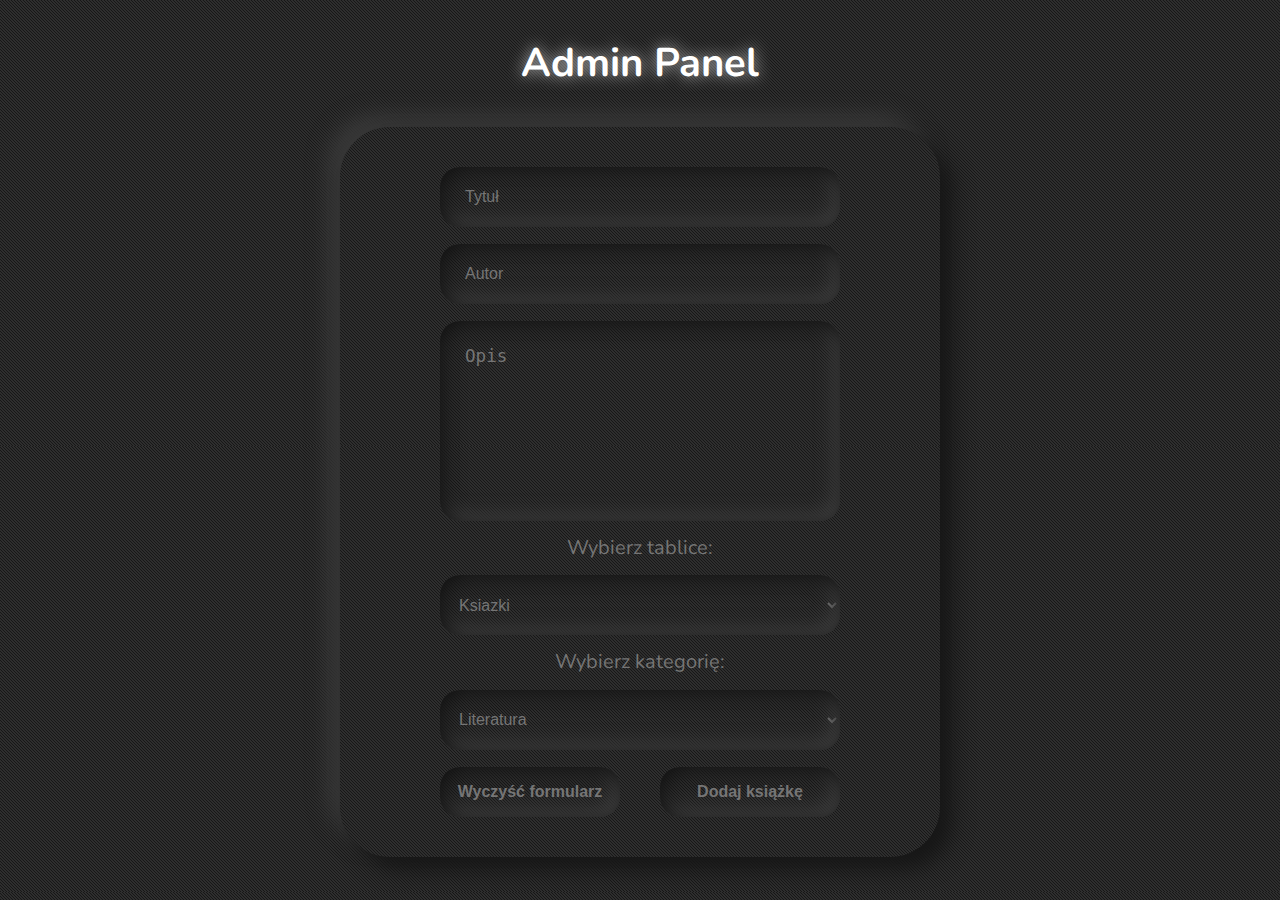
<file: AdminPanel/index.html>
<!DOCTYPE html>
<html lang="en">
<head>
    <meta charset="UTF-8">
    <meta http-equiv="X-UA-Compatible" content="IE=edge">
    <meta name="viewport" content="width=device-width, initial-scale=1.0">
    <link rel="stylesheet" href="/styles/style.css">
    <link rel="stylesheet" media="(min-width: 768px)" href="/styles/tablet.css">
    <link rel="stylesheet" media="(min-width: 1024px)" href="/styles/laptop.css">
    <link rel="stylesheet" media="(min-width: 1440px)" href="/styles/desktop.css">
    <link rel="shortcut icon" href="/images/icon-AdminPanel.svg">
    <title>Księgarnia internetowa | Admin Panel</title>
</head>
<body>
    <div class="admin-panel-container">
        <h1>Admin Panel</h1>
        <div class="admin-panel-form">
            <form action="/PHP/AddToBase.php" class="ap-form">
                <input type="text" name="title" placeholder="Tytuł">
                <input type="text" name="author" placeholder="Autor">
                <textarea type="text" name="description" class="panel-admin-desc" placeholder="Opis"></textarea>

                <label for="table">Wybierz tablice:</label>
                <select name="table" id="">
                    <option value="ksiazki">Ksiazki</option>
                    <option value="wideo">Wideo</option>
                </select>

                <label for="category">Wybierz kategorię:</label>
                <select name="category">
                    <optgroup label="Kategorie dla ksiazek">
                        <option value="literatura">Literatura</option>
                        <option value="lektury">Lektury</option>
                        <option value="ksiązki_obcojęzyczne">Ksiązki obcojęzyczne</option>
                        <option value="podreczniki">Podreczniki</option>
                        <option value="biografie">Biografie</option>
                        <option value="dokumentalne">Dokumentalne</option>
                    </optgroup>
                    <optgroup label="Kategorie dla wideo">
                        <option value="e-booki">E-booki</option>
                        <option value="audiobooki">Audiobooki</option>
                        <option value="filmy">Filmy</option>
                        <option value="muzyka">Muzyka</option>
                    </optgroup>
                </select>
                
                <div class="admin-panel-buttons">
                    <input type="reset" value="Wyczyść formularz">
                    <input type="submit" value="Dodaj książkę">
                </div>
            </form>
        </div>
    </div>

    <div class="Flaticon">
        <div>Icons made by <a href="https://www.freepik.com" title="Freepik">Freepik</a> from <a href="https://www.flaticon.com/" title="Flaticon">www.flaticon.com</a></div>
        <div>Icons made by <a href="https://www.flaticon.com/authors/dave-gandy" title="Dave Gandy">Dave Gandy</a> from <a href="https://www.flaticon.com/" title="Flaticon">www.flaticon.com</a></div>
        <div>Icons made by <a href="https://www.flaticon.com/authors/eucalyp" title="Eucalyp">Eucalyp</a> from <a href="https://www.flaticon.com/" title="Flaticon">www.flaticon.com</a></div>
    </div>
</body>
</html>
</file>
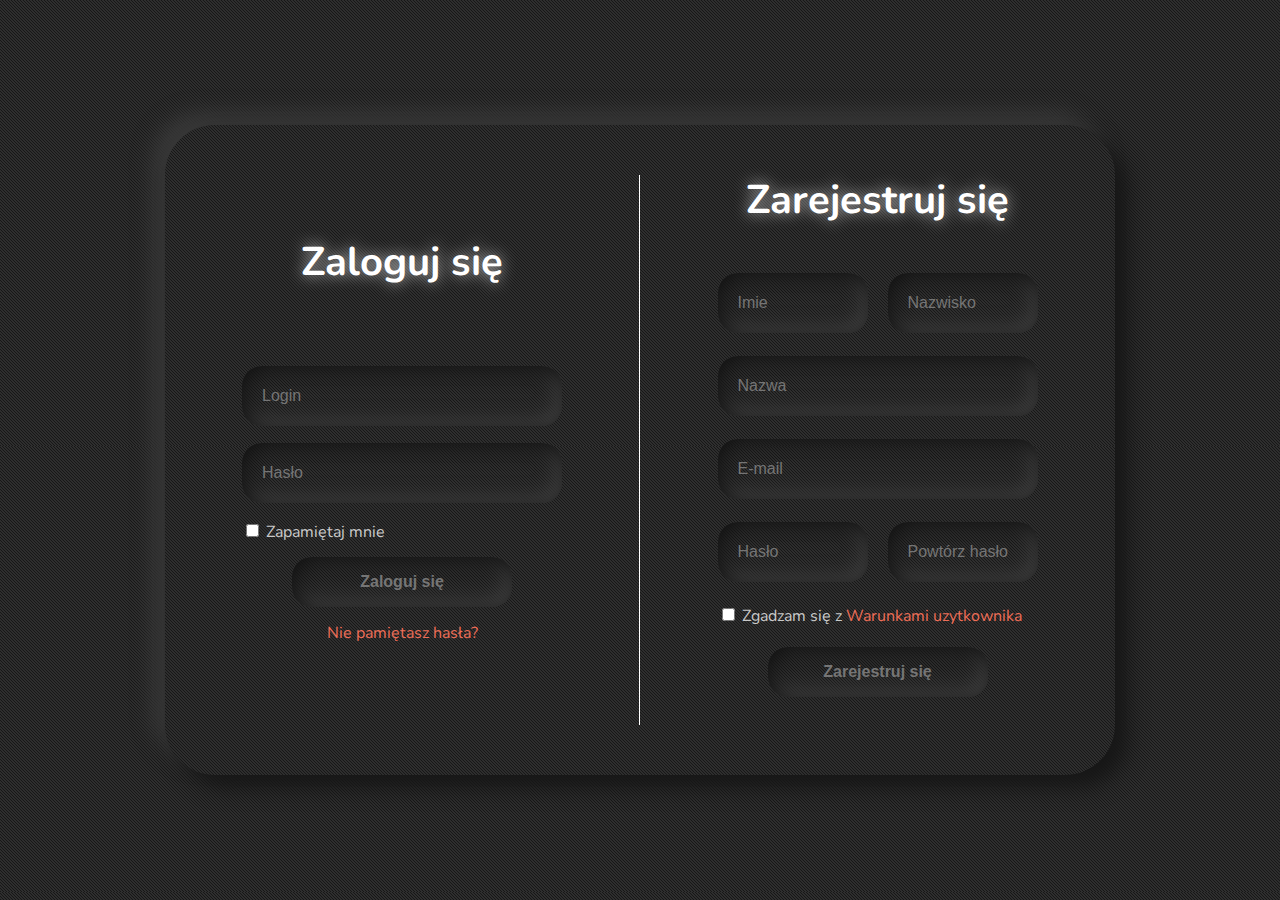
<file: Login/index.html>
<!DOCTYPE html>
<html lang="en">
<head>
    <meta charset="UTF-8">
    <meta http-equiv="X-UA-Compatible" content="IE=edge">
    <meta name="viewport" content="width=device-width, initial-scale=1.0">
    <link rel="stylesheet" href="/styles/style.css">
    <link rel="stylesheet" media="(min-width: 768px)" href="/styles/tablet.css">
    <link rel="stylesheet" media="(min-width: 1024px)" href="/styles/laptop.css">
    <link rel="stylesheet" media="(min-width: 1440px)" href="/styles/desktop.css">
    <link rel="shortcut icon" href="/images/icon-AdminPanel.svg">
    <title>Księgarnia internetowa | Logowanie</title>
</head>
<body>
    <div class="login-register-body">
        <div class="login-register-container">
            <div class="login-container">
                <h1>Zaloguj się</h1>
    
                <div>
                    <form action="" class="login-form">
                        <input type="text" name="login" placeholder="Login">
                        <input type="password" name="password" placeholder="Hasło">
        
                        <div class="form-checkbox">
                            <input type="checkbox" name="remember">
                            <label for="remember">Zapamiętaj mnie</label>
                        </div>
    
                        <input type="submit" name="login-submit" value="Zaloguj się">

                        <a href="">Nie pamiętasz hasła?</a>
                    </form>
                </div>
            </div>
    
            <div class="register-container">
                <h1>Zarejestruj się</h1>
    
                <div>
                    <form action="" class="register-form">
                        <div class="register-names">
                            <input type="text" name="firstname" placeholder="Imie">
                            <input type="text" name="lastname" placeholder="Nazwisko">
                        </div>
    
                        <input type="text" name="fullname" placeholder="Nazwa">
                        <input type="email" name="email" placeholder="E-mail">
    
                        <div class="register-passwords">
                            <input type="password" name="password" placeholder="Hasło">
                            <input type="password" name="repeatpassword" placeholder="Powtórz hasło">
                        </div>
                        
                        <div class="form-checkbox">
                            <input type="checkbox" name="termsofuser">
                            <label for="termsofuser">
                                Zgadzam się z 
                                <a href="">Warunkami uzytkownika</a>
                            </label>
                        </div>

                        <input type="submit" name="login-submit" value="Zarejestruj się">
                    </form>
                </div>
            </div>
        </div>
    </div>

    <div class="Flaticon">
        <div>Icons made by <a href="https://www.freepik.com" title="Freepik">Freepik</a> from <a href="https://www.flaticon.com/" title="Flaticon">www.flaticon.com</a></div>
        <div>Icons made by <a href="https://www.flaticon.com/authors/dave-gandy" title="Dave Gandy">Dave Gandy</a> from <a href="https://www.flaticon.com/" title="Flaticon">www.flaticon.com</a></div>
        <div>Icons made by <a href="https://www.flaticon.com/authors/eucalyp" title="Eucalyp">Eucalyp</a> from <a href="https://www.flaticon.com/" title="Flaticon">www.flaticon.com</a></div>
    </div>
</body>
</html>
</file>
<file: styles/tablet.css>
.menu__bottom {
  display: initial;
}

.burger-menu {
  display: none;
}

.menu__top__login {
  width: 41.1%;
  display: flex;
}

.landing-page__text h1 {
  font-size: 40px;
}

.landing-page__text h2 {
  font-size: 30px;
}

.landing-page a {
  padding: 10px 10px;
}

.landing-page__text {
  height: 18%;
}

.display-books {
  padding-top: 110px;
}

.display h1 {
  font-size: 30px;
  text-align: center;
}

.wrap-list {
  margin-top: 70px;
  margin-bottom: 70px;
}

.footer__contact-info-buttons {
  width: 30%;
}

.footer__contact-info-buttons img {
  height: 40px;
}

.contact-image {
  width: 25%;
  height: 100%;
}

.contact-form-submit {
  height: 60px;
}

.footer__contact-form {
  height: 40vh;
}

.contact-form h1 {
  font-size: 40px;
  margin-top: 0;
}

.contact-form-name,
.contact-form-email,
.contact-form-message,
.contact-form-submit {
  font-size: 1.1rem;
  height: 60px;
}

.contact {
  height: 150px;
}

.contact-form-message {
  height: 150px;
  font-size: none;
}

.form-text {
  height: 150px;
}

.form {
  justify-content: space-around;
}

.about {
  height: 600px;
  padding: 50px 50px 320px 50px;
}

.about-text {
  height: 200px;
}

.about-text h1 {
  font-size: 40px;
}

.about-text h2 {
  font-size: 30px;
}

.about-text p {
  font-size: 20px;
}

.about-info > a > span {
  font-size: 48px;
}

.display-books form {
  display: unset;
}

.display-books select {
  height: 50px;
  width: 15%;
  padding-left: 15px;
}

.display-books input[type='text'] {
  height: 50px;
  width: 42%;
  padding-left: 15px;
}

.display-books input[type='submit'] {
  height: 50px;
  width: 41%;
}

.login-register-container {
  width: 70%;
}

.login-register-close {
  top: 35px;
  right: 35px;
}

.admin-panel-form {
  width: 500px;
  height: 700px;
}

.admin-panel-form input,
textarea,
.admin-panel-form select {
  height: 60px;
  width: 400px;
}

.admin-panel-buttons input[type='submit'],
.admin-panel-buttons input[type='reset'] {
  height: 50px;
  width: 180px;
  font-size: 1rem;
}

.admin-panel-buttons {
  width: 400px;
}

.ap-form {
  height: 650px;
}

.error-textPA {
  width: 400px;
}
</file>
<file: styles/laptop.css>
.container {
  width: 837px;
}
.menu__top__login {
  width: 35%;
}
.wrap-list {
  justify-content: unset;
  margin-top: 85px;
  margin-bottom: 85px;
}
.display-books {
  padding-top: 120px;
}
.display h1 {
  text-align: left;
}
.card {
  margin-right: 30px;
}
.about {
  height: 700px;
}
.contact-image {
  display: initial;
  width: 25%;
  height: 100%;
}
.contact-form {
  width: 75%;
}
.contact-form-message {
  width: 45%;
}
.contact-form-submit {
  width: 45%;
}
/* .footer__contact-info {
  padding-bottom: 0;
} */
.footer__contact-info-buttons {
  width: 25%;
}
.card:nth-of-type(3n) {
  margin-right: 0;
}
.card:nth-of-type(4n) {
  margin-right: 30px;
}
.contact-form-name,
.contact-form-email,
.contact-form-message,
.contact-form-submit {
  font-size: 1.2rem;
}

.display-books select {
  height: 50px;
  width: 15%;
  padding-left: 15px;
}

.display-books input[type='text'] {
  height: 50px;
  width: 42%;
  padding-left: 15px;
}

.display-books input[type='submit'] {
  height: 50px;
  width: 42%;
}

.login-register-container {
  width: 950px;
}

.register-container {
  display: flex;
}

.login-container {
  border-right: 1px solid white;
  height: 550px;
  padding: unset;
}

.responsive-register-container {
  display: none;
}

.register-form {
  height: 470px;
}

.responsive-login-register--text {
  display: none;
}

.register-welcome {
  padding: unset;
}

.register-welcome h1 {
  font-size: 40px;
}

.register-welcome h2 {
  font-size: 30px;
}

.admin-panel-form {
  width: 600px;
  height: 730px;
  border-top-right-radius: 50px;
}

.admin-panel-close {
  top: 35px;
  right: 35px;
}

.about-container > iframe {
  width: 900px;
}
</file>
<file: styles/desktop.css>
.container {
  width: 1120px;
}

.menu__top__login {
  width: 26%;
}

.wrap-list {
  margin-top: 100px;
  margin-bottom: 100px;
}

.contact-form-submit {
  width: 25%;
}

.card:nth-of-type(3n) {
  margin-right: 30px;
}

.card:nth-of-type(4n) {
  margin-right: 0px;
}

.login-register-container {
  height: 700px;
  width: 1000px;
}

.admin-panel-form {
  width: 600px;
  height: 800px;
}

.about-container > iframe {
  width: 1400px;
}
</file>
<file: styles/style.css>
@import 'reset.css';
@import 'material-icons.css';
@import 'https://fonts.googleapis.com/icon?family=Material+Icons';
@import url('https://fonts.googleapis.com/css2?family=Nunito:wght@400;600;700&display=swap');

html {
  scroll-behavior: smooth;
}

* {
  box-sizing: border-box;
}

body {
  font-family: 'Nunito', sans-serif;
  overflow-x: hidden;
}

a {
  text-decoration: none;
}

button a {
  display: flex;
  justify-content: center;
  align-items: center;
  width: 100%;
  height: 100%;
}

.btn {
  background: none;
  border: none;
  cursor: pointer;
}

.btn--search {
  color: #7c7c7c;
  transition: 0.5s;
}

.btn--search:hover {
  color: rgb(68, 183, 255);
}

.input-search {
  height: 34px;
  font-size: 20px;
}

.container {
  width: 98%;
  margin: 0 auto;
}

.menu {
  position: absolute;
  width: 100vw;
  background-color: rgba(255, 255, 255, 0.8);
  transition: 1s all ease;
  transform: translateY(0px);
  z-index: 1;
}

.sticky {
  position: fixed;
  z-index: 999;
  background-color: white;
  box-shadow: 0 2px 10px rgb(27, 27, 27);
  transform: translateY(-5px);
}

.menu img {
  width: 60px;
  vertical-align: middle;
}

.menu__top {
  display: flex;
  height: 60px;
  width: 100%;
  justify-content: space-between;
  align-items: center;
}

.menu__top a {
  color: black;
  font-size: 30px;
  font-weight: 700;
  vertical-align: middle;
  transition: color 0.4s ease;
}

.menu__top__search {
  display: flex;
  justify-content: center;
}

.menu__top__login {
  width: 26%;
  height: 60px;
  display: none;
  justify-content: space-between;
  align-items: center;
  text-align: right;
}

.menu__top__login button {
  padding: 5px;
  border: 1px solid white;
  border-radius: 10px;
  box-shadow: inset 3px 3px 8px rgb(213, 213, 213),
    inset -3px -3px 8px rgb(240, 240, 240);
}

.menu__bottom {
  display: none;
}

/* Menu */

.dropdown {
  height: 40px;
  display: flex;
  justify-content: space-around;
  align-items: center;
  border-top: 1px solid black;
}

.dropdown a {
  color: black;
  display: initial;
}

.dropdown button {
  background: none;
  border: none;
  color: black;
  font-size: 20px;
  font-weight: 600;
  cursor: pointer;
  transition: color 0.5s ease;
  padding: 0;
}

.dropdown button a {
  transition: color 0.4s ease;
}

.dropdown button:hover,
.dropdown button a:hover {
  color: rgb(68, 183, 255);
}

.books li span,
.video li span {
  position: absolute;
  left: 4px;
}

.books,
.video {
  position: relative;
}

.books ul,
.video ul {
  position: absolute;
  background: white;
  margin-top: 10px;
  width: 200px;
  height: 200px;
  justify-content: space-around;
  align-items: center;
  flex-direction: column;
  list-style: none;
  border-radius: 0 5px 5px 5px;
  box-shadow: 0 0 10px 2px rgb(27, 27, 27);

  display: none;
  transform: translateY(-10px);
  transition: all 0.4s ease;
}

.books li,
.video li {
  width: 100%;
  height: 100%;
  display: flex;
  align-items: center;
  position: relative;
}

.books li a,
.video li a {
  font-weight: 700;
  width: 100%;
  height: 100%;
  display: flex;
  align-items: center;
  padding-left: 40px;
}

.video li a {
  padding-left: 45px;
}

.books li a:hover,
.video li a:hover {
  background-color: rgb(68, 183, 255);
  color: black;
}

.books li a:hover,
.video li a:hover {
  border-top-right-radius: 5px;
}

.books li a:hover,
.video li a:hover {
  border-bottom-left-radius: 5px;
  border-bottom-right-radius: 5px;
}

.books button:focus + ul,
.books ul:hover,
.video button:focus + ul,
.video ul:hover {
  display: flex;
  transform: translateY(0px);
}

/* End of menu */

/* Responsive menu */

.responsive-menu {
  display: none;
  flex-direction: column;
  justify-content: space-evenly;
  align-items: center;
  height: 100vh;
  width: 250px;
  position: fixed;
  left: 0;
  background-color: rgba(255, 255, 255, 0.9);
  z-index: 1000;
}

.responsive-menu__buttons {
  text-align: right;
}

.responsive-menu__links {
  display: flex;
  flex-direction: column;
  justify-content: space-around;
  align-items: flex-start;
  height: 450px;
  width: 180px;
}

.responsive-menu__links button > a {
  font-weight: 600;
  color: black;
}

.responsive-menu__links a {
  color: rgb(58, 58, 58);
}

.r_books button,
.r_video button {
  display: flex;
}

.responsive-menu__buttons {
  height: 100px;
  display: flex;
  flex-direction: column;
  justify-content: space-between;
}

.responsive-menu__buttons p {
  font-size: 20px;
}

.responsive-buttons {
  display: flex;
  justify-content: space-evenly;
  width: 200px;
}

.responsive-buttons a {
  color: rgb(172, 40, 17);
}

.responsive-buttons a:hover {
  color: rgb(189, 76, 57);
}

/* End of responsive menu */

.landing-page {
  width: 100vw;
  height: 100vh;
  background-image: url('../images/bg.jpg');
  background-position: center;
  background-size: cover;
  background-attachment: fixed;
  position: relative;
}

.landing-page-books {
  background-image: url('../images/bg-books.jpg');
}

.landing-page-video {
  background-image: url('../images/bg-video.jpg');
}

.landing-page-shadow {
  height: 100vh;
  width: 100vw;
  background-color: rgba(0, 0, 0, 0.2);
}

.landing-page-shadow .container {
  display: flex;
  align-items: center;
  height: 100%;
}

.container .landing-page__text {
  width: 100%;
  display: flex;
  flex-direction: column;
  align-items: flex-start;
  justify-content: space-evenly;
  color: white;
  height: 25%;
}

.landing-page__text h1 {
  font-size: 30px;
}

.landing-page__text h2 {
  font-size: 20px;
}

.landing-page a {
  color: white;
  background: none;
  padding: 5px 5px;
  border: 3px solid rgba(255, 255, 255, 0.2);
  border-radius: 50%;
  transition: 1s color, 1s background;
  cursor: pointer;
}

.landing-page a:hover {
  background-color: rgba(255, 255, 255, 0.6);
  color: black;
}

.landing-page__button {
  position: absolute;
  bottom: 70px;
  left: calc(50% - 37px);
  display: flex;
  justify-content: center;
}

footer {
  width: 100%;
  background: url('../images/footer-bg.png');
  margin-top: 50px;
}

footer hr {
  border: 1px solid rgb(68, 68, 68);
  background-color: rgb(68, 68, 68);
}

.footer__contact-form {
  height: 40vh;
  display: flex;
}

.footer__contact-info {
  height: 5vh;
  color: #d2d2d2;
  display: flex;
}

.footer__contact-info p {
  font-size: 15px;
}

.footer__contact-info a {
  font-size: 15px;
  color: tomato;
}

.contact-image {
  display: none;
}

.contact-image img {
  width: 200px;
  height: 200px;
  margin-top: 35%;
}

.contact-form {
  width: 100%;
  display: flex;
  flex-direction: column;
  justify-content: space-evenly;
  align-items: flex-start;
}

.contact-form h1 {
  font-size: 30px;
  color: #d2d2d2;
  margin-top: 10px;
}

.form {
  display: flex;
  flex-direction: column;
  justify-content: space-evenly;
  align-items: flex-start;
  width: 100%;
  height: 250px;
}

.form-text {
  height: 120px;
  width: 100%;
  display: flex;
}

.contact {
  display: flex;
  flex-direction: column;
  justify-content: space-between;
  align-items: flex-start;
  width: 50%;
  height: 120px;
}

.contact-form-name,
.contact-form-email,
.contact-form-message,
.contact-form-submit {
  padding: 10px 20px;
  color: white;
  width: 90%;
  background: none;
  height: 50px;
  border: none;
  border-radius: 20px;
  box-shadow: inset 4px 4px 15px #0e0e0e, inset -4px -4px 20px rgb(76, 76, 76);
  outline: 0;
}

textarea {
  resize: none;
}

.contact-form-message {
  width: 50%;
  height: 120px;
  font-size: 14px;
  padding-top: 15px;
}

.contact-form-submit {
  font-weight: 600;
  height: 50px;
  width: 100%;
  color: #868686;
  cursor: pointer;
}

/* Zmiana scrolla w text area */

.contact-form-message::-webkit-scrollbar-track,
.panel-admin-desc::-webkit-scrollbar-track,
.contact-form-message::-moz-scrollbar-track,
.panel-admin-desc::-moz-scrollbar-track {
  -webkit-box-shadow: inset 4px 4px 15px #0e0e0e,
    inset -4px -4px 20px rgb(76, 76, 76);
  box-shadow: inset 4px 4px 15px #0e0e0e, inset -4px -4px 20px rgb(76, 76, 76);
  border-radius: 10px;
  background-color: rgb(95, 95, 95);
}

.contact-form-message::-webkit-scrollbar,
.panel-admin-desc::-webkit-scrollbar,
.contact-form-message::-moz-scrollbar-track,
.panel-admin-desc::-moz-scrollbar-track {
  width: 12px;
  background: none;
  border-radius: 10px;
}

.contact-form-message::-webkit-scrollbar-thumb,
.panel-admin-desc::-webkit-scrollbar-thumb,
.contact-form-message::-moz-scrollbar-track,
.panel-admin-desc::-moz-scrollbar-track {
  border-radius: 10px;
  -webkit-box-shadow: inset 4px 4px 15px #0e0e0e,
    inset -4px -4px 20px rgb(76, 76, 76);
  box-shadow: inset 4px 4px 15px #0e0e0e, inset -4px -4px 20px rgb(76, 76, 76);
  background: none;
}

/* Koniec */

.social-logo {
  width: 50px;
  height: 50px;
}

.footer__contact-info {
  display: flex;
  justify-content: space-between;
  align-items: center;
  padding-bottom: 10px;
}

.footer__contact-info-buttons {
  width: 45%;
  display: flex;
  justify-content: space-around;
  align-items: center;
}

.footer__contact-info-buttons img {
  height: 30px;
}

.fb img,
.tw img,
.ig img,
.in img {
  background: unset;
}

.fb img {
  border-radius: 8px;
}

.tw img {
  border-radius: 9px;
}

.ig img {
  border-radius: 12px;
}

.in img {
  border-radius: 5px;
}

.fb img:hover {
  background: linear-gradient(white, rgb(180, 180, 180));
}

.tw img:hover {
  background: linear-gradient(rgb(147, 228, 255), rgb(71, 209, 255));
}

.ig img:hover {
  background: linear-gradient(orange, yellow);
}

.in img:hover {
  background: linear-gradient(rgb(151, 206, 224), rgb(85, 209, 250));
}

.Flaticon {
  display: none;
}

/* ADMIN PANEL */

.admin-panel-container {
  display: flex;
  flex-direction: column;
  justify-content: space-evenly;
  align-items: center;
  height: 100vh;
  width: 100vw;
  background-image: url('/images/footer-bg.png');
}

.admin-panel-container h1 {
  color: white;
  font-size: 40px;
  font-weight: bold;
  text-shadow: 0px 0px 15px #c7c7c7;
}

.admin-panel-form {
  display: flex;
  flex-direction: column;
  justify-content: center;
  align-items: center;
  height: 670px;
  width: 98%;
  box-shadow: 13px 13px 20px #171717, -13px -13px 20px rgb(56 56 56);
  border-radius: 50px;
  position: relative;
  border-top-right-radius: 0;
}

.ap-form {
  display: flex;
  flex-direction: column;
  justify-content: space-between;
  align-items: center;
  height: 600px;
}

.admin-panel-form input,
textarea,
.admin-panel-form select {
  height: 50px;
  width: 300px;
  box-shadow: inset 4px 4px 20px #0e0e0e, inset -4px -4px 20px rgb(76, 76, 76);
  background: none;
  border: none;
  border-radius: 20px;
  padding: 25px;
  outline: 0;
  color: rgb(117, 117, 117);
  font-size: 1rem;
}

.admin-panel-buttons input[type='submit'],
.admin-panel-buttons input[type='reset'] {
  font-size: 0.8rem;
  font-weight: 600;
  height: 45px;
  width: 140px;
  padding: 0;
  cursor: pointer;
}

.admin-panel-buttons input[type='submit']:hover,
.admin-panel-buttons input[type='reset']:hover {
  background-color: #1f1f1f;
  box-shadow: inset 4px 4px 20px #0c0c0c, inset -4px -4px 20px rgb(76 76 76);
  color: rgb(212, 84, 62);
}

.admin-panel-form textarea {
  height: 200px;
}

.admin-panel-form label {
  color: rgb(117, 117, 117);
  font-size: 20px;
}

.admin-panel-form select {
  color: rgb(117, 117, 117);
  height: 50px;
  padding: 15px;
  cursor: pointer;
}

.admin-panel-form select:focus {
  color: rgb(117, 117, 117);
  background: none;
}

.admin-panel-form select:hover {
  background-color: #212121;
}

.admin-panel-buttons {
  width: 300px;
  display: flex;
  justify-content: space-between;
}

.admin-panel-form textarea::placeholder {
  font-size: 1.1rem;
}

.admin-panel-form optgroup {
  background-color: #1f1f1f;
}

.admin-panel-form option {
  background-color: #2e2e2e;
}

/* ADMIN PANEL KONIEC */

/* LOGOWANIE REJESTRACJA */

.login-register-body {
  display: flex;
  justify-content: center;
  align-items: center;
  background-image: url('../images/footer-bg.png');
  height: 100vh;
  width: 100vw;
}

.login-register-container {
  display: flex;
  justify-content: center;
  align-items: center;
  height: 650px;
  width: 95%;
  box-shadow: 13px 13px 20px #171717, -13px -13px 20px rgb(56 56 56);
  border-radius: 50px;
  position: relative;
}

.login-register-container h1,
.register-welcome h1 {
  color: white;
  font-size: 40px;
  font-weight: bold;
  text-shadow: 0px 0px 15px #c7c7c7;
}

.login-container,
.register-container {
  display: flex;
  flex-direction: column;
  justify-content: space-evenly;
  align-items: center;
  width: 500px;
  height: 550px;
}

.login-container {
  height: 600px;
  padding-top: 40px;
}

.register-container {
  display: none;
  height: 600px;
}

.login-form,
.register-form {
  display: flex;
  flex-direction: column;
  justify-content: space-evenly;
  align-items: center;
}

.login-form input,
.register-form input {
  height: 60px;
  width: 320px;
  box-shadow: inset 4px 4px 20px #0e0e0e, inset -4px -4px 20px rgb(76, 76, 76);
  background: none;
  border: none;
  border-radius: 20px;
  padding: 20px;
  outline: 0;
  color: rgb(117, 117, 117);
  font-size: 1rem;
}

.login-form input[type='checkbox'],
.register-form input[type='checkbox'] {
  width: unset;
  height: unset;
  box-shadow: unset;
  cursor: pointer;
}

.login-form input[type='submit'],
.register-form input[type='submit'] {
  height: 50px;
  width: 220px;
  padding: 0;
  font-weight: 700;
  cursor: pointer;
}

.login-form a,
.register-form a {
  color: rgb(238, 110, 88);
}

.register-names,
.register-passwords {
  display: flex;
  justify-content: space-between;
  align-items: center;
  width: 320px;
}

.register-names input,
.register-passwords input {
  width: 150px;
}

.login-form {
  height: 310px;
}

.register-form {
  height: 450px;
}

.form-checkbox {
  width: 320px;
}

.form-checkbox label {
  color: rgb(201, 201, 201);
}

.login-form input[type='submit']:hover,
.register-form input[type='submit']:hover,
.contact-form-submit:hover {
  background-color: #1f1f1f;
  box-shadow: inset 4px 4px 20px #0c0c0c, inset -4px -4px 20px rgb(76 76 76);
  color: rgb(212, 84, 62);
}

.login-register--text,
.responsive-login-register--text {
  display: flex;
  flex-direction: column;
  justify-content: space-evenly;
  align-items: center;
  width: 350px;
  height: 300px;
}

.responsive-login-register--text {
  height: 130px;
}

.login-register--text h2,
.register-welcome h2,
.responsive-login-register--text h2 {
  color: white;
  font-size: 30px;
  font-weight: bold;
  text-shadow: 0px 0px 15px #c7c7c7;
}

.responsive-login-register--text h2 {
  font-size: 25px;
  color: #999;
  text-shadow: unset;
  padding-bottom: 5px;
}

.login-register--text p {
  color: white;
  font-size: 20px;
  text-shadow: 0px 0px 5px #c7c7c7;
  text-align: center;
  line-height: 130%;
}

.login-register--text a,
.responsive-login-register--text a {
  display: flex;
  justify-content: center;
  align-items: center;
  width: 100%;
  height: 100%;
  color: rgb(117, 117, 117);
}

.login-register--text a:hover,
.responsive-login-register--text a:hover {
  color: rgb(212, 84, 62);
}

.login-register--text button,
.responsive-login-register--text button {
  height: 50px;
  width: 220px;
  padding: 0;
  font-weight: 700;
  box-shadow: inset 4px 4px 20px #0e0e0e, inset -4px -4px 20px rgb(76, 76, 76);
  background: none;
  border: none;
  border-radius: 20px;
  outline: 0;
  font-size: 1rem;
}

.login-register--text button:hover,
.responsive-login-register--text button:hover {
  background-color: #1f1f1f;
  box-shadow: inset 4px 4px 20px #0c0c0c, inset -4px -4px 20px rgb(76 76 76);
}

.register-welcome {
  display: flex;
  flex-direction: column;
  justify-content: space-evenly;
  align-items: center;
  height: 200px;
  padding: 15px;
}

.register-welcome h1 {
  font-size: 25px;
}

.register-welcome h2 {
  font-size: 20px;
  color: tomato;
  font-weight: unset;
  text-shadow: 0px 0px 15px #570707;
}

.error {
  border: 1px solid tomato !important;
}

.error::placeholder {
  color: tomato;
}

.error-text,
.error-textPA,
.error-textPA--added {
  display: flex;
  width: 320px;
  padding-top: 3px;
  color: tomato;
  font-size: 13px;
  justify-content: end;
}

.error-textPA {
  width: 300px;
}

.error-textPA--added {
  width: 400px;
  padding: 15px;
  justify-content: center;
  font-size: 15px;
}

.error-text-left {
  justify-content: start;
}

.login-register-close,
.admin-panel-close {
  position: absolute;
  color: #ee6645;
  top: 20px;
  right: 20px;
}

.admin-panel-close {
  top: 5px;
  right: 5px;
}

/* KONIEC LOGOWANIA REJESTRACJI */

.display h1 {
  font-size: 30px;
}

.display-books {
  padding-top: 80px;
}

.display-books form {
  display: flex;
  flex-direction: column;
}

.display-books select {
  height: 50px;
  width: 100%;
  padding-left: 15px;
}

.display-books input[type='text'] {
  height: 50px;
  width: 100%;
  padding-left: 15px;
}

.display-books input[type='submit'] {
  height: 50px;
  width: 100%;
}

.wrap-list {
  display: flex;
  justify-content: space-evenly;
  flex-wrap: wrap;
  margin-top: 50px;
  margin-bottom: 50px;
}

.card {
  margin-bottom: 30px;
  max-width: 251px;
}

.card:nth-of-type(4n) {
  margin-right: 0;
}

.card-body {
  position: relative;
}

.card-text {
  padding-top: 10px;
  padding-bottom: 10px;
}

.card-body h5 {
  font-size: 25px;
}

.text-mutedC {
  color: #6c757d !important;
  display: flex;
  justify-content: right;
  position: absolute;
  right: 16px;
  bottom: 16px;
}

.about-container {
  display: flex;
  justify-content: center;
  align-items: center;
  position: relative;
}

.about {
  display: flex;
  justify-content: space-around;
  align-items: center;
  width: 100%;
  height: 580px;
  background-image: url('../images/about-bg.jpg');
  background-size: cover;
  background-position: center;
  border-radius: 50px;
  padding: 20px 20px 320px 20px;
}

.about-text {
  height: 150px;
  display: flex;
  flex-direction: column;
  justify-content: space-evenly;
}

.about-info {
  height: 200px;
  display: flex;
  flex-direction: column;
  justify-content: space-evenly;
}

.about-info > a > span {
  font-size: 36px;
}

.about-info a {
  display: flex;
  flex-direction: column;
  align-items: center;
  color: black;
}

.about-info a:hover {
  color: rgb(53, 53, 53);
}

.about-text h1 {
  font-size: 30px;
}

.about-text h2 {
  font-size: 20px;
}

.about-text p {
  font-size: 15px;
  line-height: 130%;
}

.about-container > iframe {
  position: absolute;
  bottom: 70px;
  border-radius: 20px;
  width: 100%;
}
</file>
